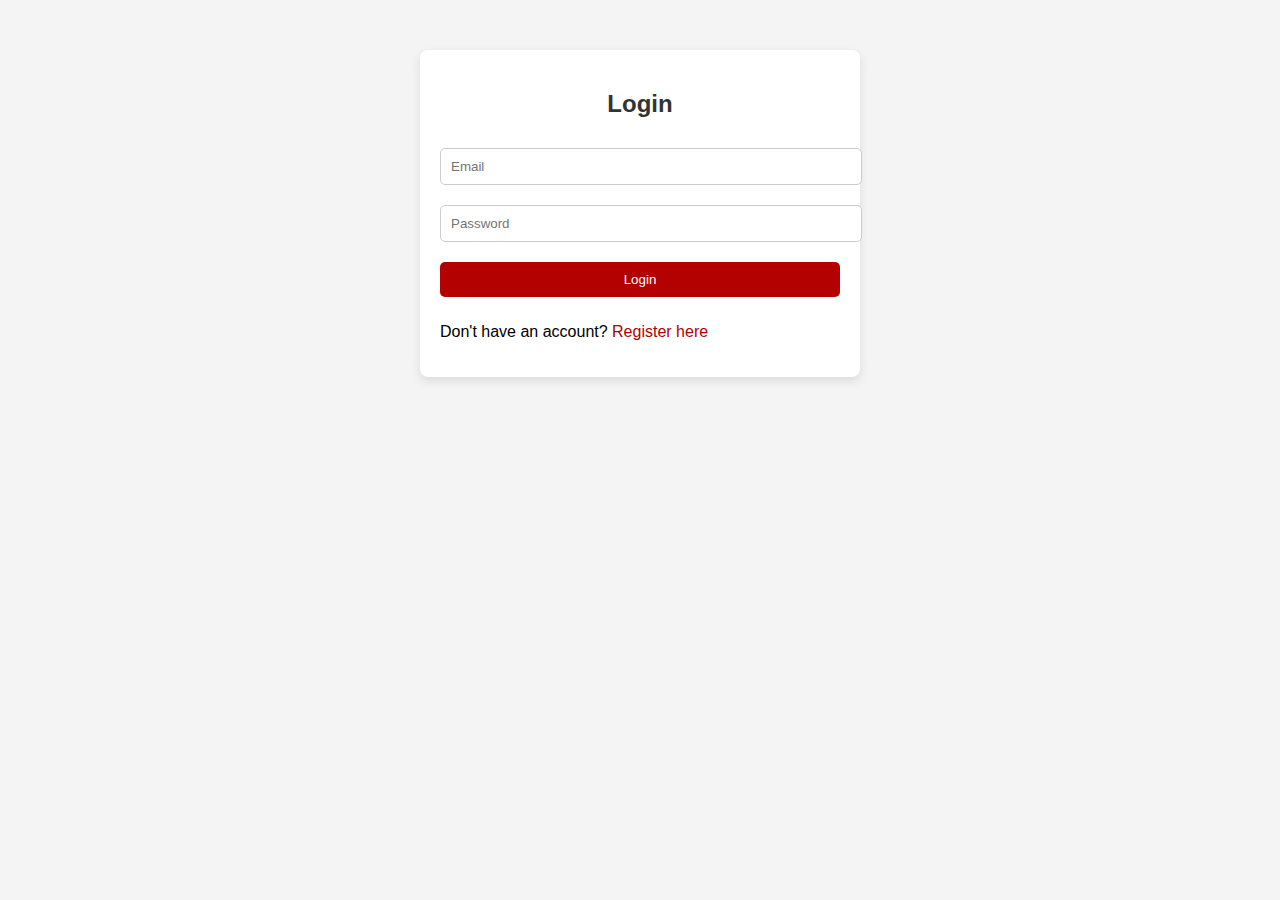
<file: index.html>
<!DOCTYPE html>
<html lang="en">

<head>
    <meta charset="UTF-8">
    <meta name="viewport" content="width=device-width, initial-scale=1, maximum-scale=1, minimum-scale=1, user-scalable=no">
    <title>Sonix Movie Streaming</title>
    <link rel="stylesheet" href="styles.css">
    <link rel="icon" type="image/png" href="favicon.ico">
</head>



<body>
        <!-- Splash Screen -->
        <div id="splash-screen">
            <div id="logo-container">
                <h1>Sonix Movies</h1>
                <div id="loading-spinner">Loading...</div>
            </div>
        </div>
        <!-- Error Message Container -->
    <div id="error-message" style="display: none; color: red; padding: 10px; text-align: center;"></div>
    
        <!-- App Header -->
        <header id="app-header">
            <h1>Sonix Movie Streaming</h1>
            <button id="dark-mode-toggle">Dark Mode</button>
        </header>
    
        <!-- Search Bar and Filters -->
        <div id="search-container">
            <input type="text" id="search" placeholder="Search for movies..." aria-label="Search for movies">
            <button id="search-button" aria-label="Search button">Search</button>
            <select id="genre" aria-label="Select Genre">
                <option value="">Select Genre</option>
                <option value="28">Action</option>
                <option value="35">Comedy</option>
                <option value="18">Drama</option>
                <option value="27">Horror</option>
                <option value="53">Thriller</option>
            </select>
        </div>

    <!-- Trending Movies -->
    <div id="trending-movies">
        <h2>Trending Movies</h2>
        <div id="movie-container"></div>
    </div>

    <!-- Movie Modal -->
    <div id="modal" class="modal">
        <div class="modal-content">
            <span class="back-button" id="back-button">&larr; Back</span>
            <span class="close">&times;</span>
            <iframe id="trailer" width="560" height="315" frameborder="0" allow="autoplay; encrypted-media" allowfullscreen></iframe>
            <div id="movie-details">
                <h3 id="movie-title">Movie Title</h3>
                <p id="movie-description">Movie Description</p>
                <p><strong>Release Date:</strong> <span id="release-date"></span></p>
                <p><strong>Rating:</strong> <span id="rating"></span></p>
            </div>
        </div>
    </div>

    <script src="app.js"></script>
</body>

<footer class="footer">
    <p>&copy; 2024 Sonix Movie Streaming <br>
    Developed by Emmy Tech</p>
    <div class="social-icons">
      <a href="https://www.facebook.com/profile.php?id=100077330388703"><img src="icon-facebook.svg" alt="Facebook"></a>
      <a href="https://wa.link/6atpj5"><img src="icon-Whatsapp.svg" alt="Whatsapp"></a>
    </div>
  </footer>
 <!-- Check if the user is logged in -->
 <script>
    if (!sessionStorage.getItem('loggedInUser')) {
        window.location.href = 'login.html';  // Redirect to login if not logged in
    }
</script>


</html>
</file>
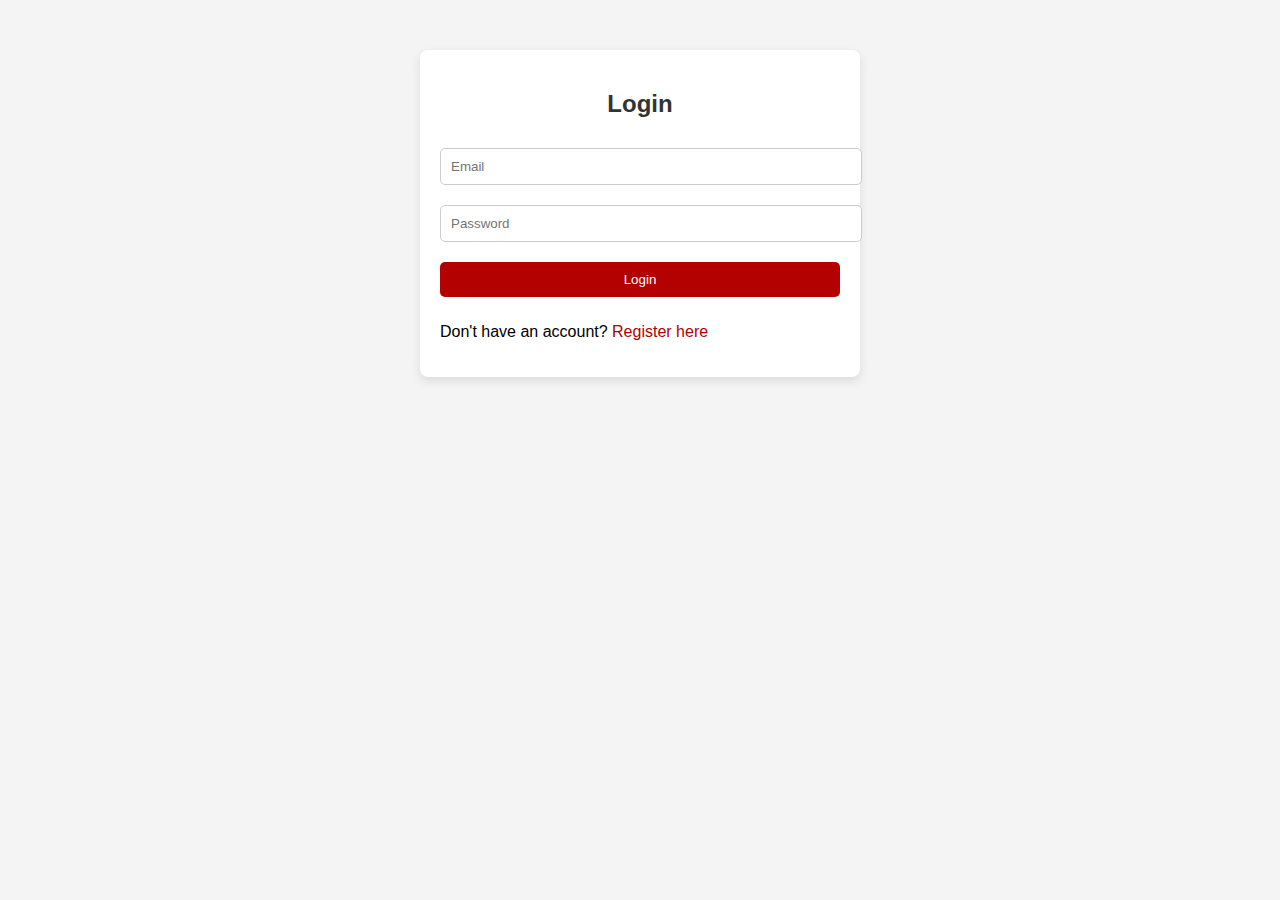
<file: login.html>
<!DOCTYPE html>
<html lang="en">

<head>
    <meta charset="UTF-8">
    <meta name="viewport" content="width=device-width, initial-scale=1.0">
    <title>Login</title>
    <link rel="stylesheet" href="login.css">
</head>

<body>

    <div id="login-container">
        <h2>Login</h2>
        <form id="login-form">
            <input type="email" id="login-email" placeholder="Email" required>
            <input type="password" id="login-password" placeholder="Password" required>
            <button type="submit">Login</button>
        </form>
        <p>Don't have an account? <a href="register.html">Register here</a></p>
        <div id="error-message" class="error-message"></div>
    </div>

    <script src="auth.js"></script>
</body>

</html>
</file>
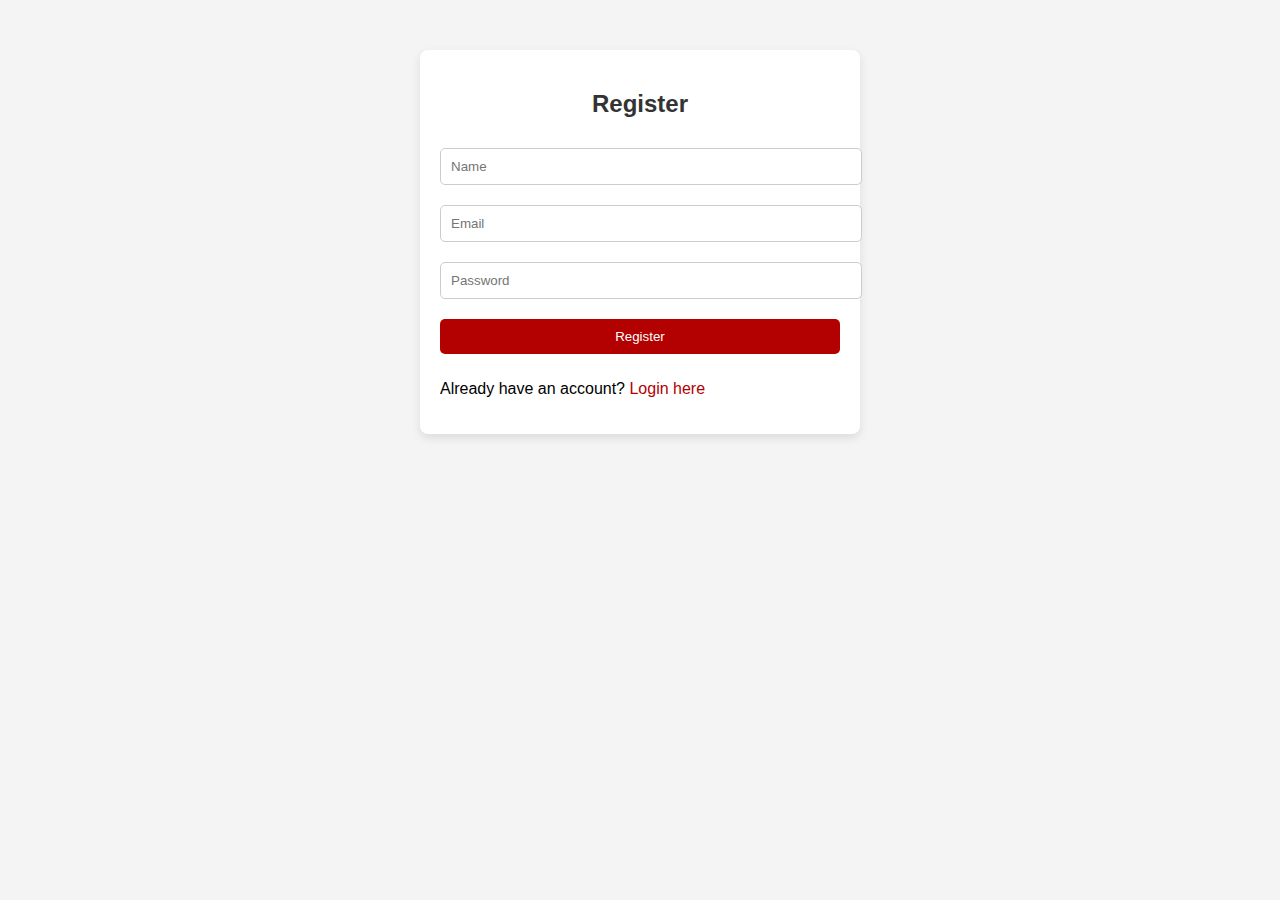
<file: register.html>
<!DOCTYPE html>
<html lang="en">

<head>
    <meta charset="UTF-8">
    <meta name="viewport" content="width=device-width, initial-scale=1.0">
    <title>Register</title>
    <link rel="stylesheet" href="login.css">
</head>

<body>

    <div id="register-container">
        <h2>Register</h2>
        <form id="register-form">
            <input type="text" id="register-name" placeholder="Name" required>
            <input type="email" id="register-email" placeholder="Email" required>
            <input type="password" id="register-password" placeholder="Password" required>
            <button type="submit">Register</button>
        </form>
        <p>Already have an account? <a href="login.html">Login here</a></p>
        <div id="error-message" class="error-message"></div>
    </div>

    <script src="auth.js"></script>
</body>

</html>
</file>
<file: styles.css>
/* Prevent body from exceeding screen width */
html, body {
    margin: 0;
    padding: 0;
    overflow-x: hidden; /* Disable horizontal scrolling */
}

/* Ensure all elements respect the viewport width */
* {
    box-sizing: border-box; /* Ensure padding/margin don't affect width calculations */
}

/* Prevent images or large content from breaking the layout */
img, video {
    max-width: 100%;
    height: auto;
}

/* Ensure elements don't expand beyond the viewport */
.container {
    width: 100%;
    overflow-x: hidden; /* Avoid horizontal scrolls in specific containers */
}


body {
    
    font-family: Arial, sans-serif;
    margin: 0;
    padding: 0;
    background-color: #f4f4f4;
    color: #333;
    transition: background-color 0.3s ease;
}

/* Dark Mode Styling */
body.dark-mode {
    background-color: #121212;
    color: #fff;
}

/* Splash Screen Styling */
#splash-screen {
    position: fixed;
    top: 0;
    left: 0;
    width: 100%;
    height: 100%;
    background-color: #b30000; /* Red background */
    color: white;
    display: flex;
    flex-direction: column;
    justify-content: center;
    align-items: center;
    z-index: 2000;
    animation: fade-out 3s forwards;
}

@keyframes fade-out {
    0% { opacity: 1; }
    100% { opacity: 0; }
}

#loading-spinner {
    font-size: 1.5rem;
    margin-top: 10px;
}

/* App Header Styling */
#app-header {
    background-color: #b30000;
    color: white;
    padding: 10px 20px;
    text-align: center;
    position: sticky;
    top: 0;
    z-index: 1000;
    display: flex;
    flex-direction: row;
    justify-content: space-between;
    align-items: center;
    box-shadow: 0 2px 10px rgba(0, 0, 0, 0.1);
}

#app-header h1 {
    margin: 0;
    font-size: 1.5rem;
    font-weight: 600;
    flex-grow: 1;
    text-align: left; /* Align left on mobile */
}

#dark-mode-toggle {
    background-color: white;
    color: #b30000;
    border: none;
    padding: 5px 10px;
    border-radius: 5px;
    font-size: 1rem;
    cursor: pointer;
    transition: background-color 0.3s;
    margin-left: 10px; /* Space between title and button */
}

#dark-mode-toggle:hover {
    background-color: #ddd;
}

/* Responsive Header Layout */
@media (max-width: 768px) {
    #app-header {
        flex-direction: column;
        align-items: flex-start;
    }

    #app-header h1 {
        font-size: 1.2rem;
        text-align: left; /* Left-align header text on mobile */
        margin-bottom: 10px;
    }

    #dark-mode-toggle {
        font-size: 1rem;
        margin-top: 10px;
        width: 100%; /* Full width on mobile */
    }

    #search-container {
        width: 100%; /* Make the search bar container take full width on mobile */
    }

    .menu {
        display: block;
        cursor: pointer;
        padding: 10px;
        font-size: 1.2rem;
    }
}

/* Search Bar and Filters */
#search-container {
    display: flex;
    flex-wrap: wrap;
    justify-content: center;
    gap: 10px;
    padding: 10px;
    background-color: #fff;
    box-shadow: 0 2px 5px rgba(0, 0, 0, 0.1);
}

#search-container input {
    padding: 8px;
    font-size: 0.9rem;
    border: 1px solid #ccc;
    border-radius: 5px;
    width: 100%;
    max-width: 250px; /* Adjusted width */
}

#search-container button {
    padding: 4px 8px; /* Make the button even smaller */
    font-size: 0.9rem; /* Smaller font size */
    border: 1px solid #ccc;
    border-radius: 5px;
    background-color: #b30000;
    color: white;
    cursor: pointer;
    width: auto;
    transition: background-color 0.3s;
}

#search-container button:hover {
    background-color: #990000;
}

#search-container select {
    padding: 10px;
    font-size: 1rem;
    border: 1px solid #ccc;
    border-radius: 5px;
    width: 100%;
    max-width: 250px;
}

/* Movie Cards Styling */
#movie-container {
    display: grid;
    grid-template-columns: repeat(auto-fit, minmax(120px, 1fr));
    gap: 10px;
    padding: 10px;
}

.movie-card {
    background-color: white;
    border-radius: 8px;
    overflow: hidden;
    box-shadow: 0 2px 5px rgba(0, 0, 0, 0.1);
    cursor: pointer;
    transition: transform 0.2s ease-in-out;
    text-align: center;
}

.movie-card:hover {
    transform: scale(1.05);
}

.movie-card img {
    width: 100%;
    height: auto;
    border-bottom: 1px solid #ddd;
}

.movie-card h3 {
    font-size: 0.9rem;
    margin: 10px 0;
    color: #333;
}

/* Modal Styling */
.modal {
    display: none;
    position: fixed;
    top: 0;
    left: 0;
    width: 100%;
    height: 100%;
    background-color: rgba(0, 0, 0, 0.8);
    justify-content: center;
    align-items: center;
    z-index: 2000;
}

.modal-content {
    background-color: white;
    padding: 15px;
    border-radius: 10px;
    width: 95%;
    max-width: 400px;
    text-align: center;
}

.close {
    position: absolute;
    top: 10px;
    right: 15px;
    font-size: 1.5rem;
    cursor: pointer;
    color: #b30000;
}

.close:hover {
    color: #990000;
}

.back-button {
    font-size: 18px;
    color: #333;
    cursor: pointer;
    margin-bottom: 10px;
    display: inline-block;
    text-decoration: none;
    padding: 5px;
}

.back-button:hover {
    color: #007bff;
}

#trailer {
    width: 100%;
    height: 200px;
    margin-bottom: 10px;
}

#movie-details h3 {
    font-size: 1.2rem;
    color: #b30000;
    margin-bottom: 10px;
}

#movie-details p {
    font-size: 0.9rem;
    margin: 5px 0;
}

/* Footer Styling */
.footer {
    background-color: #333;
    color: white;
    padding: 15px;
    text-align: center;
}

.footer p {
    margin: 5px 0;
    font-size: 0.9rem;
}

.footer .social-icons a img {
    width: 24px;
    margin: 0 5px;
    transition: transform 0.3s;
}

.footer .social-icons a:hover img {
    transform: scale(1.2);
}

/* Responsive Design */
@media (max-width: 768px) {
    #app-header {
        flex-direction: column;
        align-items: flex-start;
    }

    #app-header h1 {
        font-size: 1.2rem;
    }

    #dark-mode-toggle {
        font-size: 0.9rem;
        margin-top: 10px;
    }

    #search-container {
        width: 100%;
    }

    .menu {
        display: block;
        cursor: pointer;
        padding: 10px;
        font-size: 1.2rem;
    }
}

@media (max-width: 480px) {
    #app-header {
        padding: 10px 15px;
    }

    #dark-mode-toggle {
        font-size: 0.8rem;
        padding: 5px;
    }

    #search-container input,
    #search-container select,
    #search-container button {
        font-size: 0.8rem;
        padding: 8px;
    }

    #search-container input,
    #search-container select {
        width: calc(100% - 20px);
    }

    #search-container button {
        width: auto; /* Keep button size small */
    }

    #movie-container {
        grid-template-columns: repeat(auto-fit, minmax(90px, 1fr));
    }

    .movie-card img {
        height: 150px;
    }

    .modal-content {
        padding: 10px;
    }

    #movie-details h3 {
        font-size: 1rem;
    }

    #movie-details p {
        font-size: 0.8rem;
    }
}
</file>
<file: login.css>
body {
    font-family: Arial, sans-serif;
    background-color: #f4f4f4;
    margin: 0;
    padding: 0;
}

#login-container, #register-container {
    width: 100%;
    max-width: 400px;
    margin: 50px auto;
    padding: 20px;
    background-color: #fff;
    box-shadow: 0 4px 10px rgba(0, 0, 0, 0.1);
    border-radius: 8px;
}

h2 {
    text-align: center;
    color: #333;
}

input {
    width: 100%;
    padding: 10px;
    margin: 10px 0;
    border-radius: 5px;
    border: 1px solid #ccc;
}

input:focus {
    outline: none;
    border-color: #b30000;
}

button {
    width: 100%;
    padding: 10px;
    background-color: #b30000;
    color: #fff;
    border: none;
    cursor: pointer;
    margin: 10px 0;
    border-radius: 5px;
}

button:hover {
    background-color: #990000;
}

.error-message {
    color: red;
    text-align: center;
    margin-top: 10px;
}

a {
    color: #b30000;
    text-decoration: none;
}

a:hover {
    text-decoration: underline;
}
</file>
